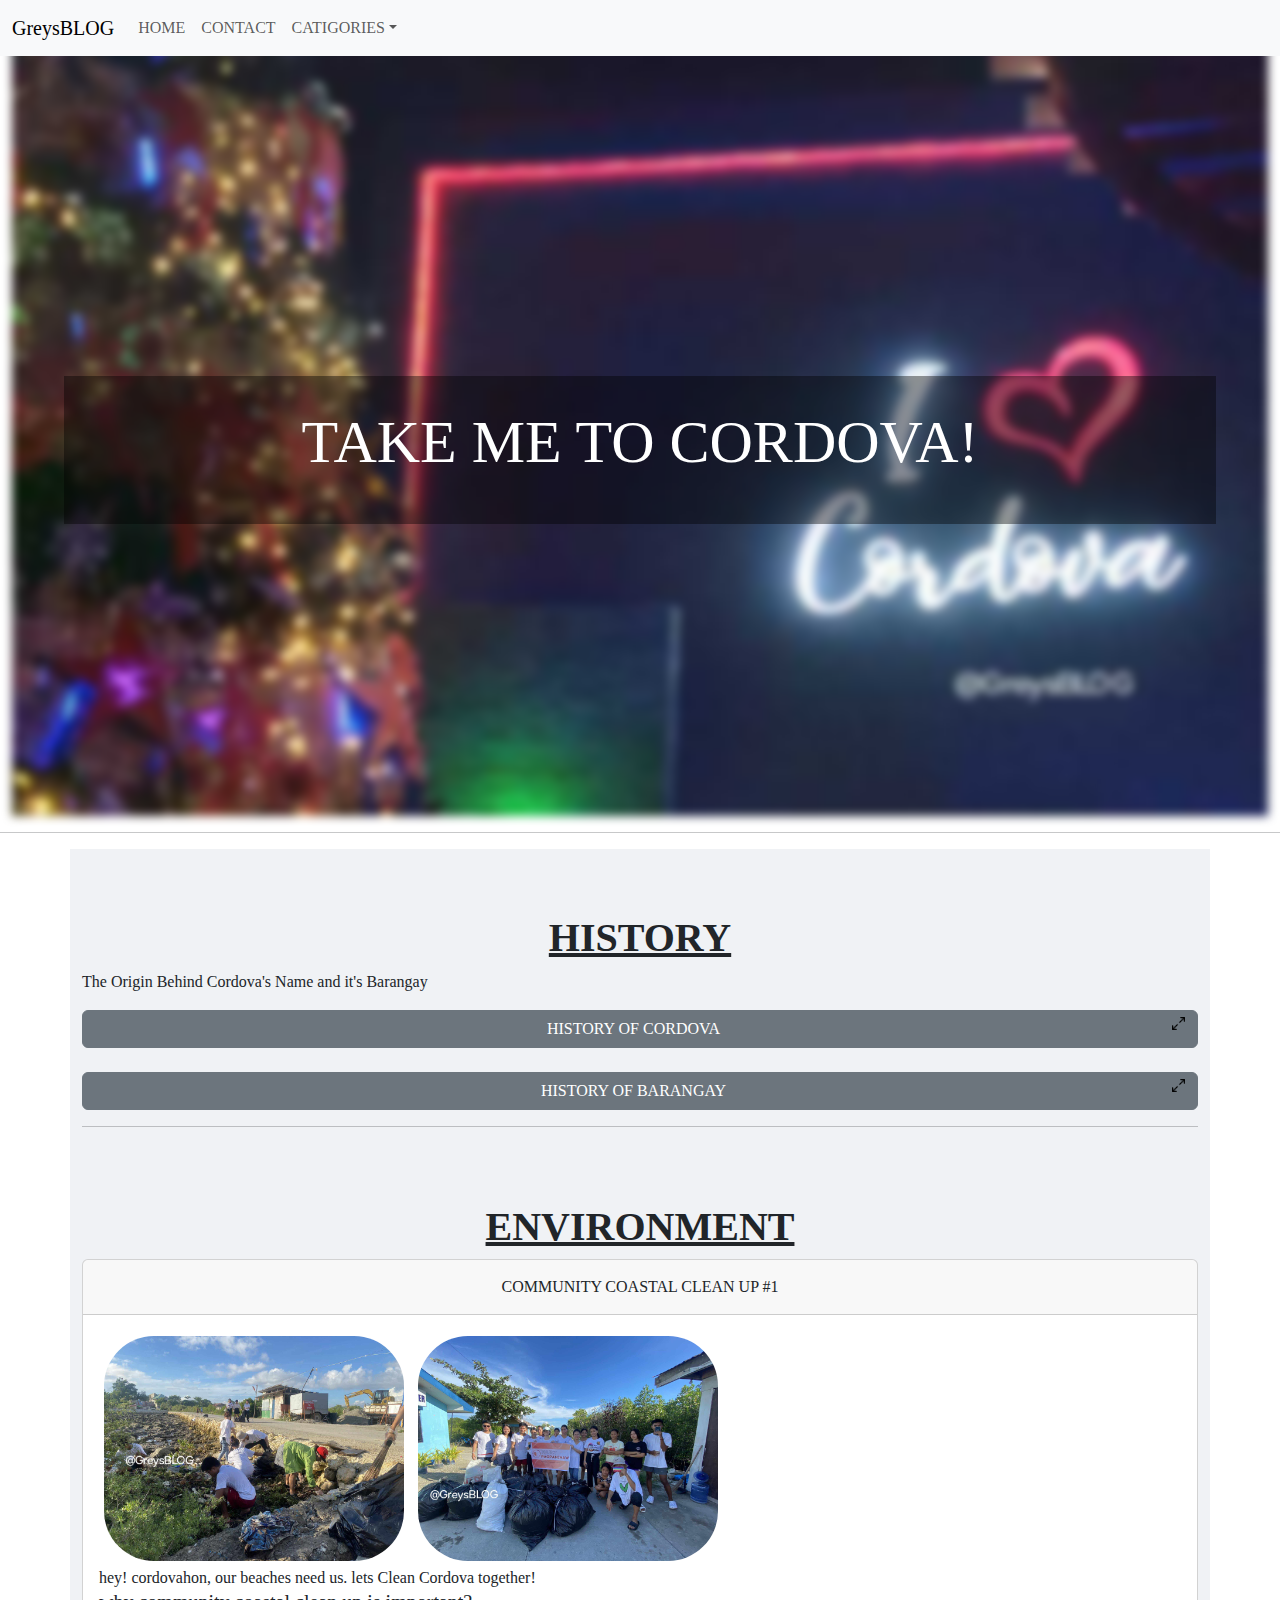
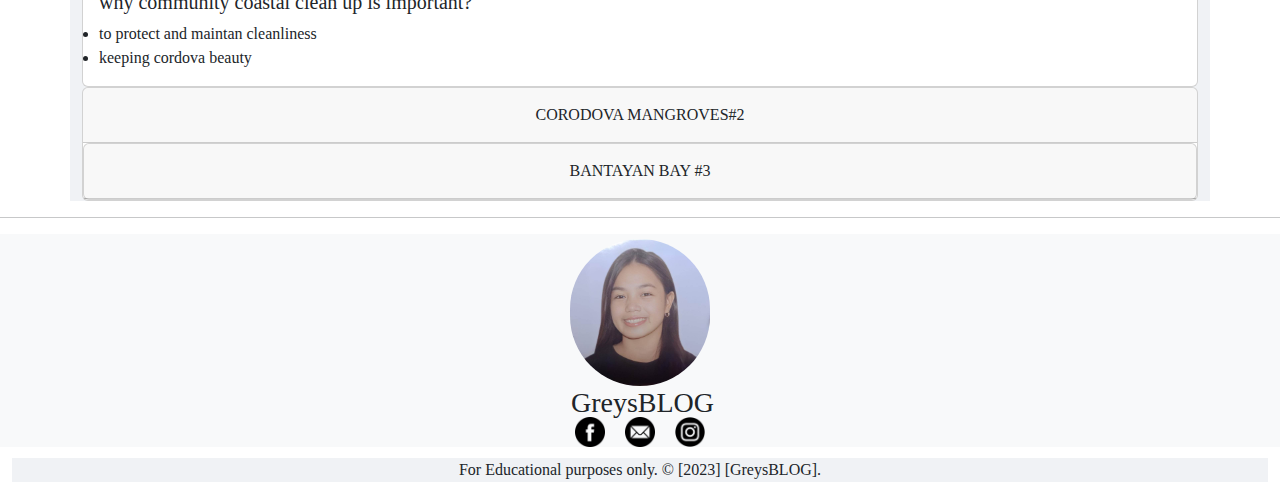
<file: index.html>
<!DOCTYPE html>
<html lang="en">

<head>
    <title>GreysBLOG</title>
    <meta charset="utf-8">
    <meta name="viewport" content="width=device-width, initial-scale=1">
    <link rel="stylesheet" href="blog.css">
    <link href="https://cdn.jsdelivr.net/npm/bootstrap@5.3.2/dist/css/bootstrap.min.css" rel="stylesheet">
    <script src="https://cdn.jsdelivr.net/npm/bootstrap@5.3.2/dist/js/bootstrap.bundle.min.js"></script>
</head>

<body>

    <div class="offcanvas offcanvas-start" tabindex="-1" id="offcanvasLeft" aria-labelledby="offcanvasLeftLabel">
        <div class="offcanvas-header">
            <h5 class="offcanvas-title" id="offcanvasLeftLabel">GreysBLOG</h5>
            <button type="button" class="btn-close text-reset" data-bs-dismiss="offcanvas" aria-label="Close"></button>
        </div>
        <div class="offcanvas-body">
            <nav class="navbar navbar-light">
                <div class="container-fluid">
                    <ul class="navbar-nav">
                        <li class="nav-item">
                            <a class="nav-link" href="#home">HOME</a>
                        </li>
                        <li class="nav-item">
                            <a class="nav-link" href="#contact">CONTACT</a>
                        </li>
                        <li class="nav-item">
                            <a class="nav-link dropdown-toggle" href="#" role="button"
                                data-bs-toggle="dropdown">CATEGORIES</a>
                            <ul class="dropdown-menu">
                                <li><a class="dropdown-item" href="#history">HISTORY</a></li>
                                <li><a class="dropdown-item" href="#environment">ENVIRONMENT</a></li>
                                <li><a class="dropdown-item" href="tourist.html">TOURIST-SPOT</a></li>
                        </li>
                    </ul>
                </div>
            </nav>
        </div>
    </div>
    <nav class="navbar navbar-expand-md navbar-light bg-light fixed-top">
        <div class="container-fluid">
            <button class="navbar-toggler" type="button" data-bs-toggle="offcanvas" data-bs-target="#offcanvasLeft"
                aria-controls="offcanvasLeft">
                <span class="navbar-toggler-icon"></span>
            </button>
            <ul class="navbar-nav">
                <a class="navbar-brand c-black" href="#">GreysBLOG</a>
                <li class="nav-item navbar-collapse collapse">
                    <a class="nav-link" href="#home">HOME</a>
                </li>
                <li class="nav-item navbar-collapse collapse">
                    <a class="nav-link" href="#contact">CONTACT</a>
                </li>
                <li class="nav-item navbar-collapse collapse">
                    <a class="nav-link dropdown-toggle" href="#" role="button" data-bs-toggle="dropdown">CATIGORIES</a>
                    <ul class="dropdown-menu">
                        <li><a class="dropdown-item" href="#history">HISTORY</a></li>
                        <li><a class="dropdown-item" href="#environment">ENVIRONMENT</a></li>
                        <li><a class="dropdown-item" href="tourist.html">TOURIST-SPOT</a></li>
                </li>
            </ul>
        </div>
    </nav>

    <div class="container-fluid mt-3">
    <div id="home">
        <div class="bg-image"></div>

<div class="bg-text">
  <h1 style="font-size:60px">TAKE ME TO CORDOVA!</h1>
  <p class="desc"></p>
</div>

      </div>
      </div><hr>
   
      <div class="container mt-3">
        <div id="history"> 
        <h1 class="title">HISTORY</h1>
        <p>The Origin Behind Cordova's Name and it's Barangay</p>
        
        <button type="button" class="btn btn-secondary" data-bs-toggle="modal" data-bs-target="#myModal1">
            HISTORY OF CORDOVA
            <a><img src="expand (1).png" class="expand"></a>
        </button> <br> <br>
        <button type="button" class="btn btn-secondary" data-bs-toggle="modal" data-bs-target="#myModal2">
            HISTORY OF BARANGAY
            <a><img src="expand (1).png" class="expand"></a>
        </button>
      
      
      <!-- The Modal -->
      <div class="modal" id="myModal1">
        <div class="modal-dialog modal-fullscreen">
          <div class="modal-content">
      
            <!-- Modal Header -->
            <div class="modal-header">
              <h4 class="modal-title">THE ORIGIN BEHIND CORDOVA'S NAME</h4>
              <button type="button" class="btn-close" data-bs-dismiss="modal"></button>
            </div>
      
            <!-- Modal body -->
            <div class="modal-body">
                "CORDOVA is not the original name of the territory it presently represent, nor even the Spanish name "CORDVA". Its territory
                comprises the original original barrios ("balangays" in cebuano) of Gabi, Day-as and Pilipog(actually Pilipog) all od which are 
                located in the southern tip pf Mactan Island. The three balangays became known as the town of Cordova on May 22,1863.
                <br> <br>
                Cordova became a municipality in 1864, and from 1913 up to the present, a total of 15 mayors governed the district.
                However, before being appointed Governor General, in 1858, Rafael Echagüe y Bermingham was representative in the Spanish Congress of Deputies for the province of Cordoba (Spain), so he should have given that name in memory of his previous experiences.
                 the name "CORDOBA"  which means "stark nakedness" and "bare". echague, a spaniard, certainly derived the name CORDOBA, espana.
                 <br><br>
                In addition to Spain and the Philippines, there are other cities or provinces named Cordoba, Cordova or Las Cordobas in Argentina, Colombia, USA and Mexico, all of them founded and named by Spanish, in memory of the Spanish Cordoba or the surname/family name of its founders.
            </div>
      
            <!-- Modal footer -->
            <div class="modal-footer">
              <button type="button" class="btn btn-danger" data-bs-dismiss="modal">Close</button>
            </div>
      
          </div>
        </div>
      </div>

      <div class="modal" id="myModal2">
        <div class="modal-dialog modal-fullscreen">
          <div class="modal-content">
      
            <!-- Modal Header -->
            <div class="modal-header">
              <h4 class="modal-title">THE ORIGIN BEHIND BARANGAY NAME</h4>
              <button type="button" class="btn-close" data-bs-dismiss="modal"></button>
            </div>
      
            <!-- Modal body -->
            <div class="modal-body">
                IBABAO means upper, was separated from Lapu-Lapu City by Pilipog river towars the northwest. 
                <br><br>    
                BANG-BANG was derived from the strength of one Mariano Sumagang who, after a strong typhon that felled
                a big tree im the area, single-handdly lifted it to the amazement and excitement of the people who exclaimed
                in Cebuano: "DILI MA BANGBANG ANG KAKUSGON NIANANG TAWHANA".
                <br> <br>
                BUAGSONG  is a best remembered as the place of Ayong and as the cheif source of bakasi eel, the 
                aphrodisiac delicacy of Cordova.
                <br><br>
                CATARMAN was known earlier as Catarman, which means "traumatizing presence". Its water is salty and taste
                awful, making stranger remark in Cebuano: "katagman man sab ning dapita" (this place is traumatizing).
                 <br><br>
                Except for Ibabao (created in 1913), CATARMAN (establish on May 3, 1922) BUAGSONG AND BANGBANG (1930's)
                The rest of Barangay of Cordova were created after the war: COGON, DAPITAN,SAN MIGUEL, ALEGRIA and GILUTONGAN.
                 <br><br>
                 DAPITAN was sitio Kalanggaman of Pilipog before, the habitat of deffirent species of birds in its forested area.
                 its early settlers were strong enticers (kusog manapit) of the people to live in their place.
                 <br><br>
                 SAN MIGUEL, also a sitio pilipog, was named after its patron saint ST. Micheal, the Archangel, whom the 
                 people considered as their protector,upon Pilipog's conversion as a barrio.
                 <br><br>
                 Alegria was derived from the Spanish word Alegre which meansn merriment.
                 <br><br>
                 GILUTONGAN is the only islet brgy of Cordova, across the gilutongan which is next to surigao
                 deep in depth. it became a brgy. in the 1940's. It got its name from hilot (meaning massage), which 
                 fishermen got after hours of fishing.
            </div>
      
            <!-- Modal footer -->
            <div class="modal-footer">
              <button type="button" class="btn btn-danger" data-bs-dismiss="modal">Close</button>
            </div>
            </div>
          </div>
        </div>
      </div><hr>
      
      <div id="environment">
        <h1 class="title">environment</h1>
            <div id="accordion">
              <div class="card">
                <div class="card-header">
                  <a class="btn" data-bs-toggle="collapse" href="#collapseOne">
                    COMMUNITY COASTAL CLEAN UP #1
                  </a>
                </div>
                <div id="collapseOne" class="collapse show" data-bs-parent="#accordion">
                  <div class="card-body">
                    <img src="coastal.jpg" width="300" class="img-coastal1">
                  
                    <img src="coastal1.jpg" width="300" class="img-coastal2"><br>
                    hey! cordovahon, our beaches need us. lets Clean Cordova together!
                    <h5>why community coastal clean up is important?</h5>
                    <li>to protect and maintan cleanliness</li>
                    <li>keeping cordova beauty</li>
                  </div>
                </div>
              </div>
              <div class="card">
                <div class="card-header">
                  <a class="collapsed btn" data-bs-toggle="collapse" href="#collapseTwo">
                  CORODOVA MANGROVES#2
                </a>
                </div>
                <div id="collapseTwo" class="collapse" data-bs-parent="#accordion">
                  <div class="card-body">
                    <img src="mangroves.png" width="300" class="center">
                    In Cordova, mangroves are  homes for sea creatures. But sometimes, trash hurts them.  needed to cleaning up to keep our mangroves strong. It makes our place safe and the mangroves happy.
                </div>
              </div>
              <div class="card">
                <div class="card-header">
                  <a class="collapsed btn" data-bs-toggle="collapse" href="#collapseThree">
                  BANTAYAN BAY #3
                  </a>
                </div>
                <div id="collapseThree" class="collapse" data-bs-parent="#accordion">
                  <div class="card-body">
                     BANATAYAN BAY CORDOVA: OUR HOME NATURE.
                     <img src="bantayan3.jpg" width="300" height="200" class="center">
                     <br><br>
                     In Cordova, Philippines, Bantayan Bay is  a special place full of colorful reefs and fish.
                     <br><br>
                     People fish here for jobs and food but there's too much fishing and trash in the water.
                      <br> <br>
                      Some people are fixing this. They're teaching better fishing and cleaning up the bay. This helps keep our home beautiful and the fish happy
                  </div>
                </div>
              </div>
            </div>
          </div>
      </div>     
     </div> <hr>
       
    
        <div class="container-fluid bg-light">
        <div id="contact">
            <!-- Your content here, replace this comment with your image -->
            <img src="greys.png"  width="140" class="center" >
            <h3>GreysBLOG</h3>
            <p class="footer">For Educational purposes only. © <span id="year">[2023]</span> [GreysBLOG].</p>
        </div>

        <div id="social-icons">
            
            <!-- Replace these links with your social media profiles -->
            <a href="your-facebook-link" target="_blank"><img src="facebook.png" alt="Facebook"></a>
            <a href="your-gmail-link" target="_blank"><img src="email.png" alt="Gmail"></a>
            <a href="your-instagram-link" target="_blank"><img src="instagram.png" alt="Instagram"></a>
        </div> 
      </div> 
     
</body>

</html>
</file>
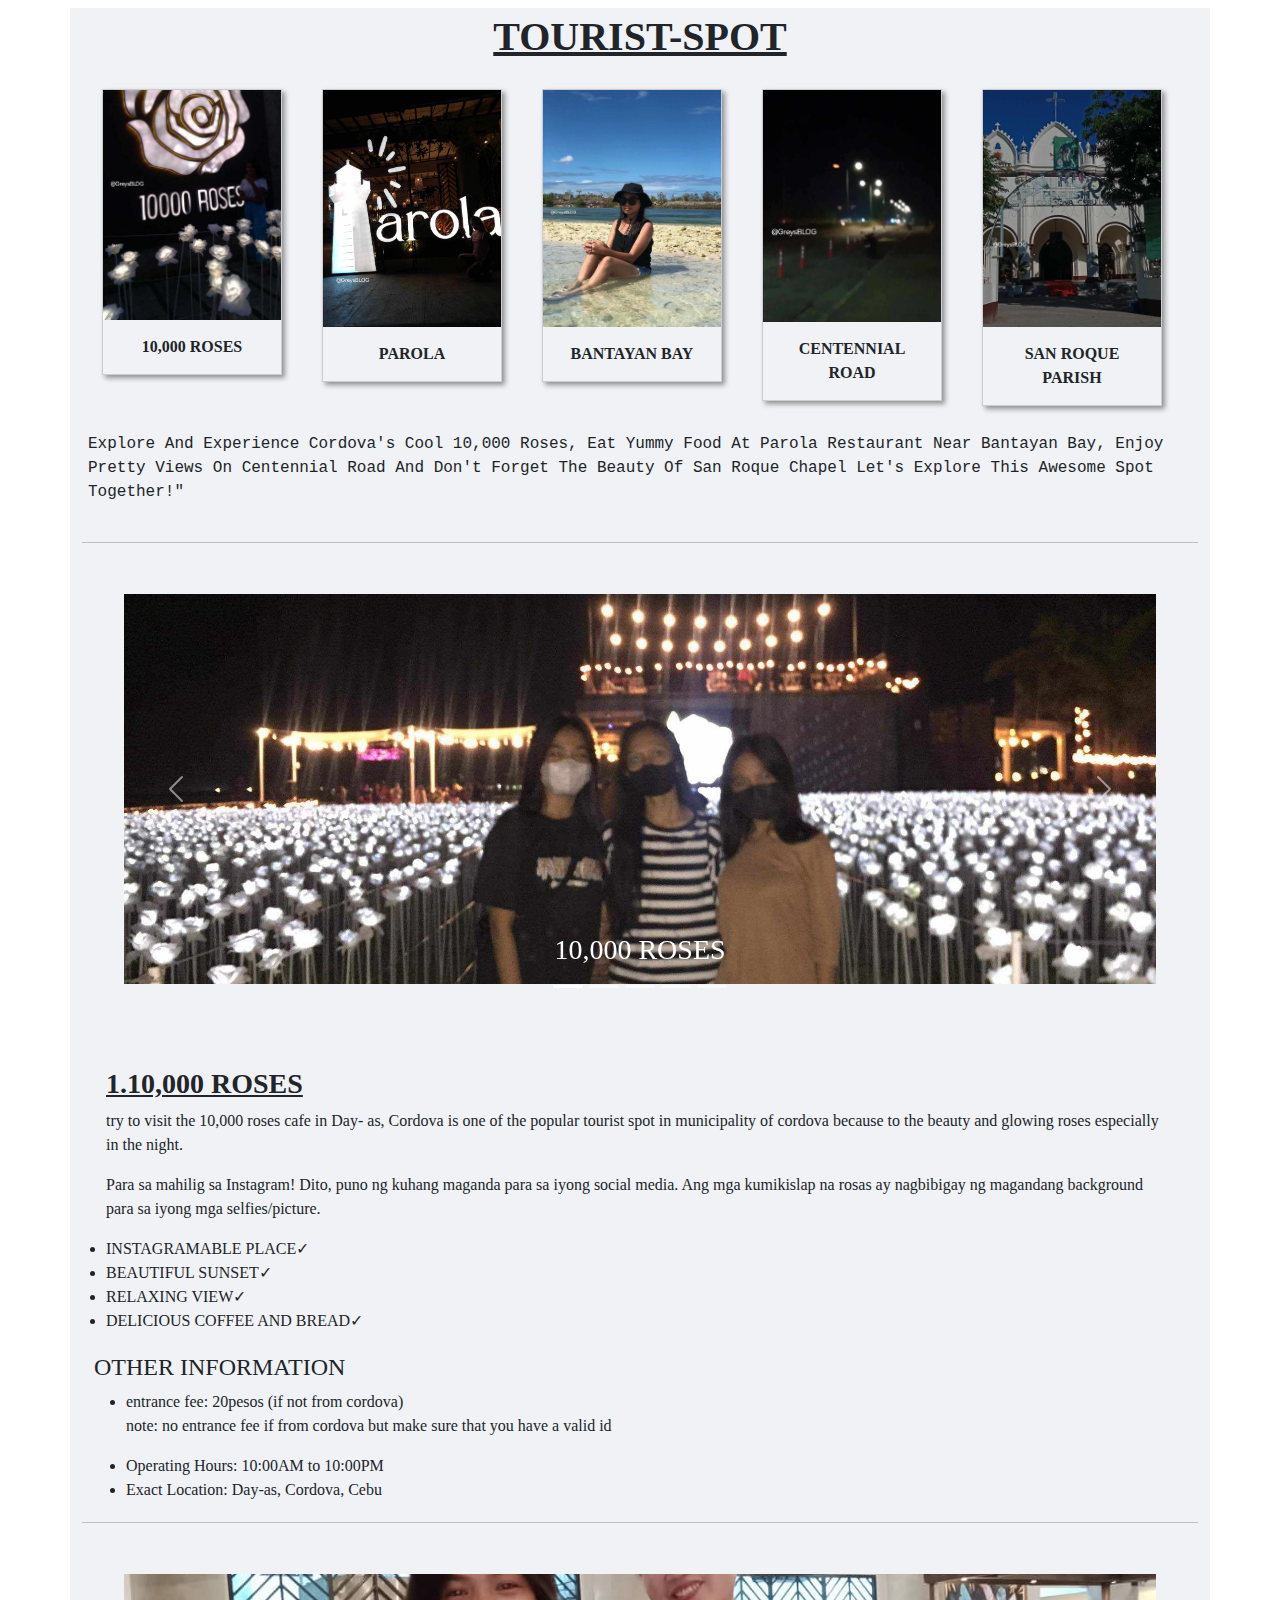
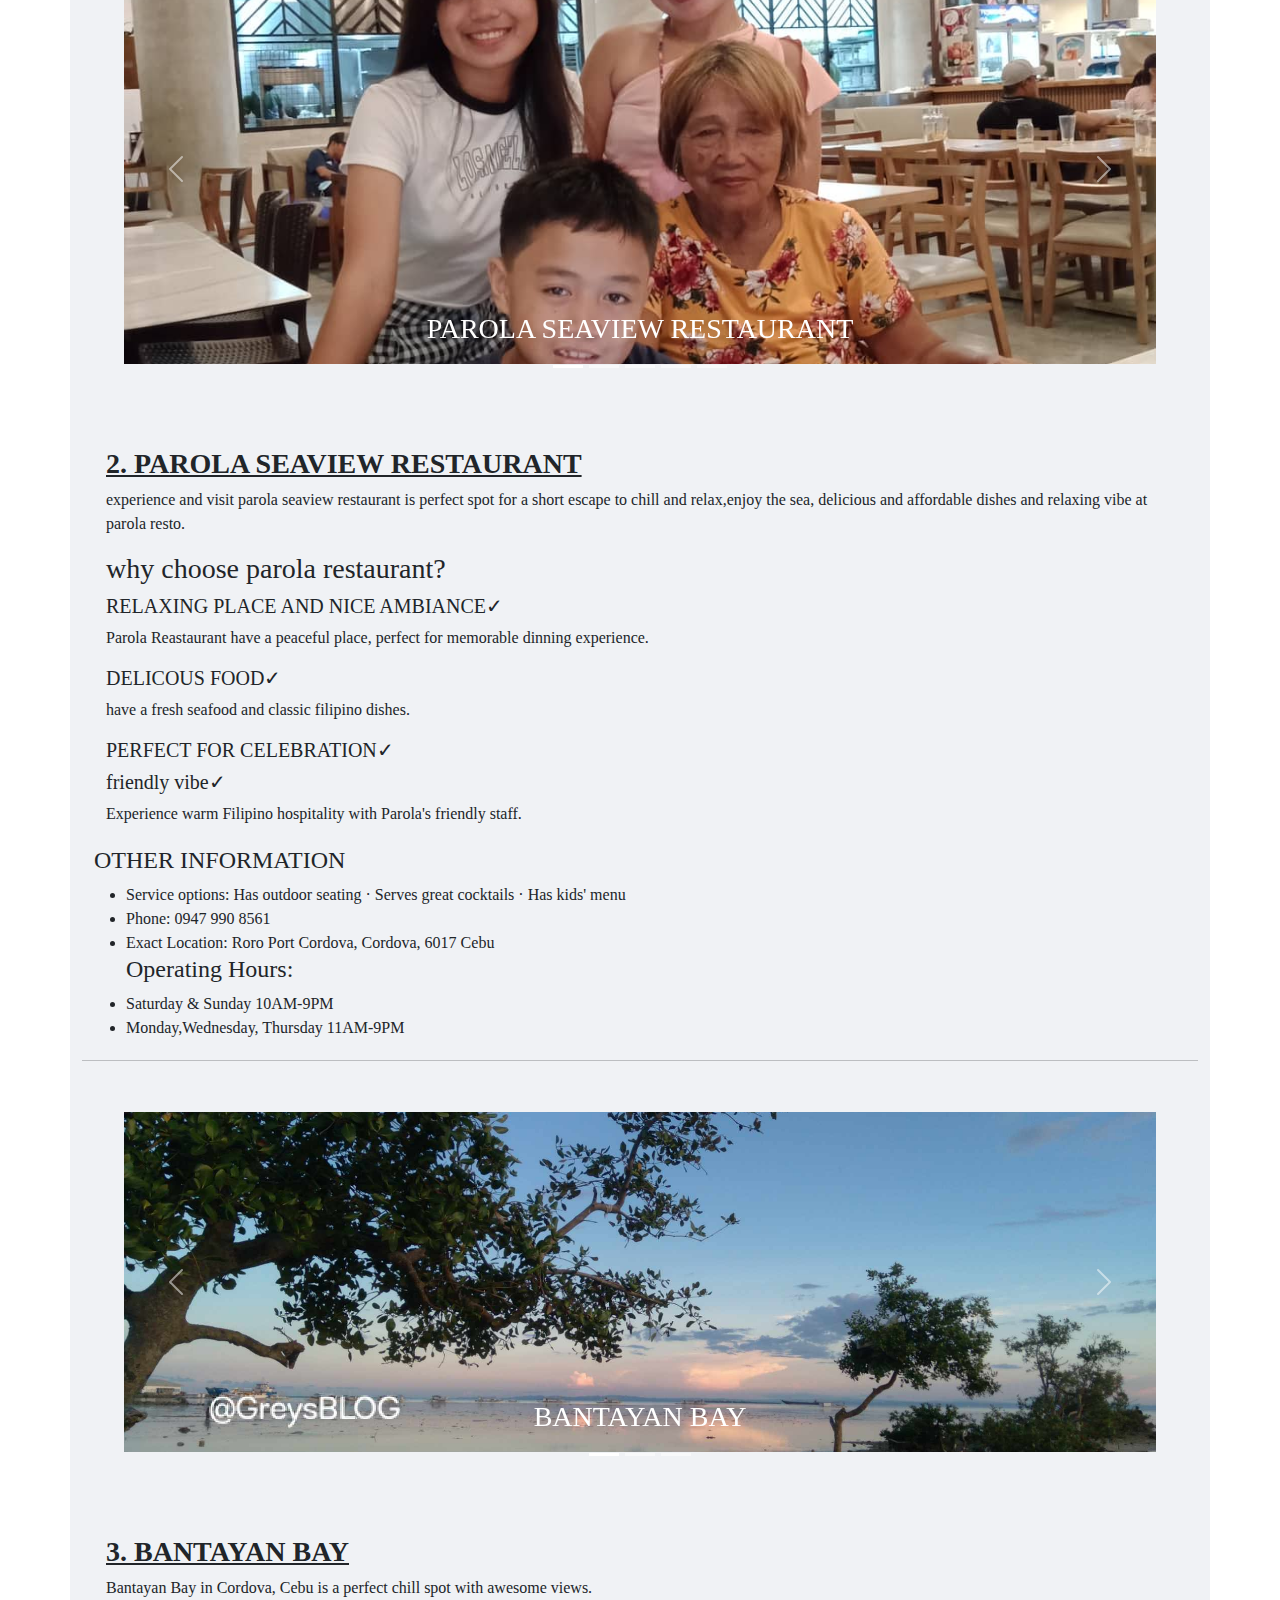
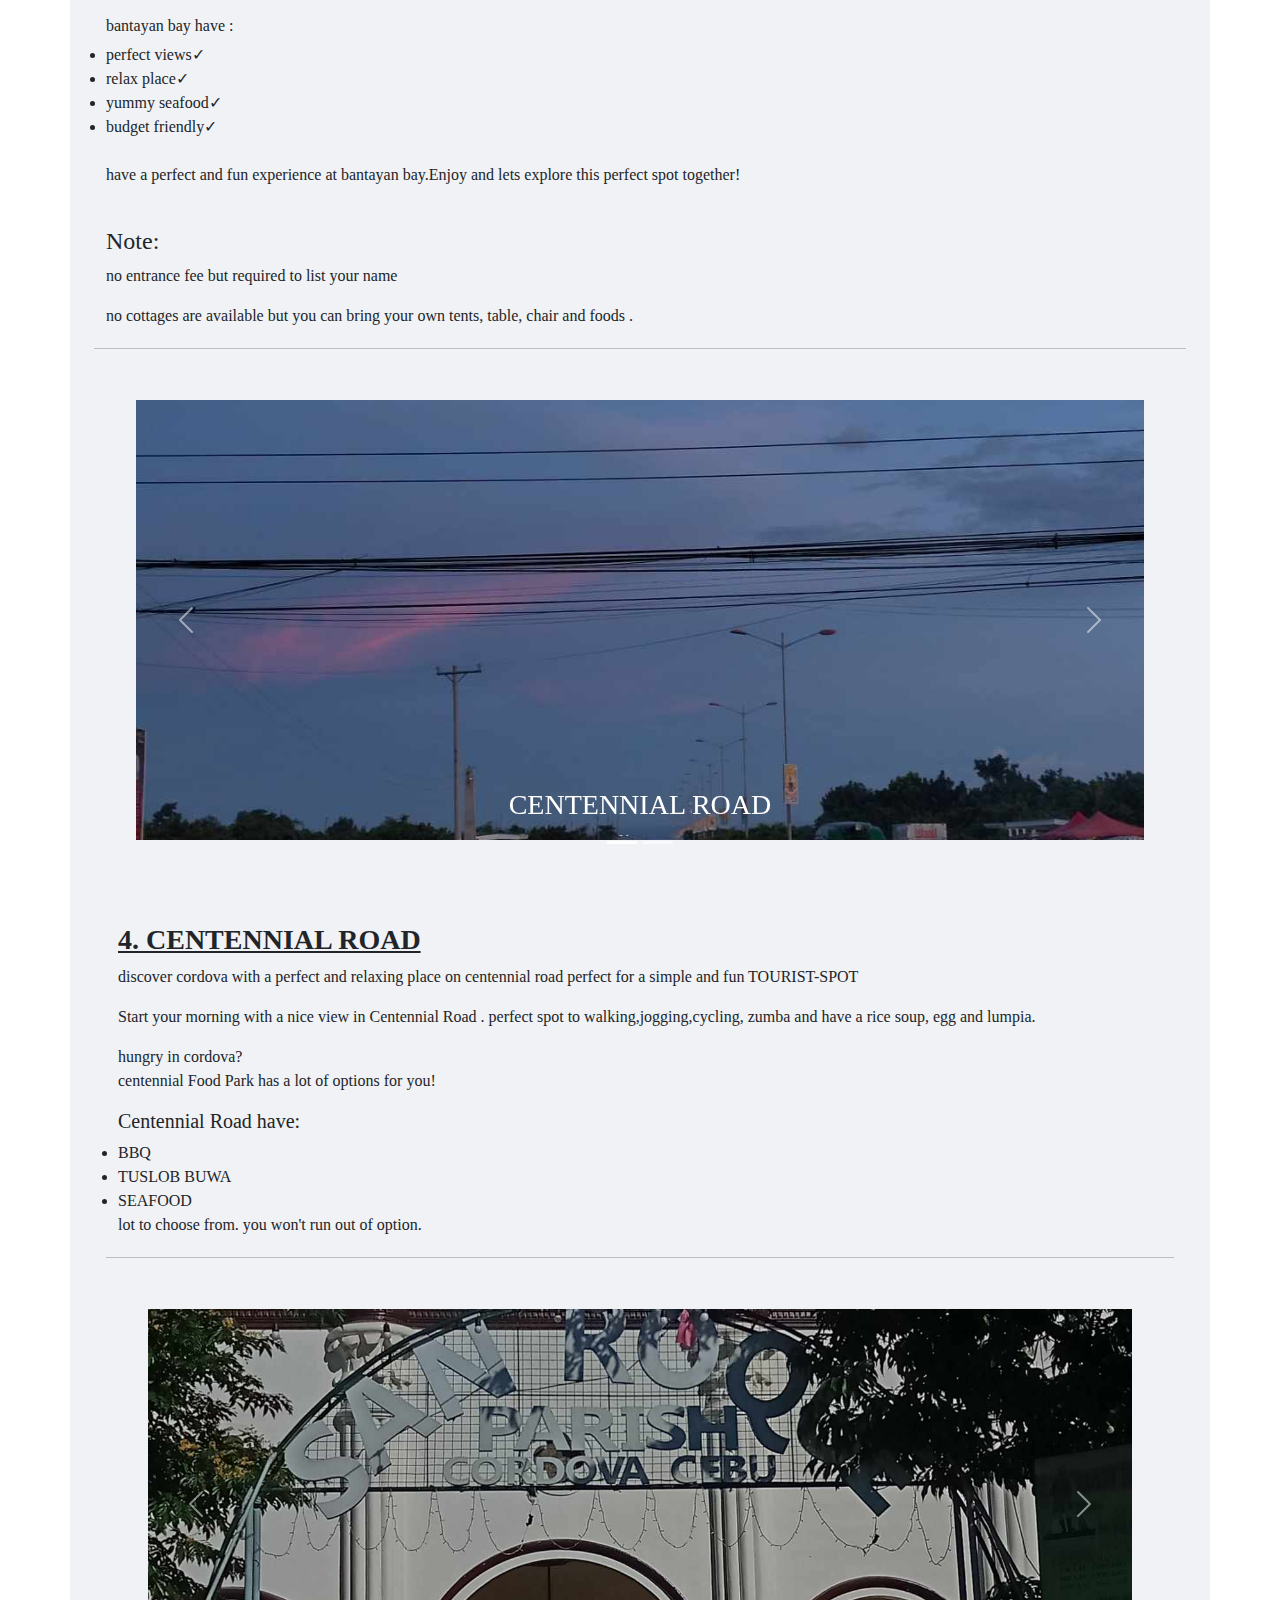
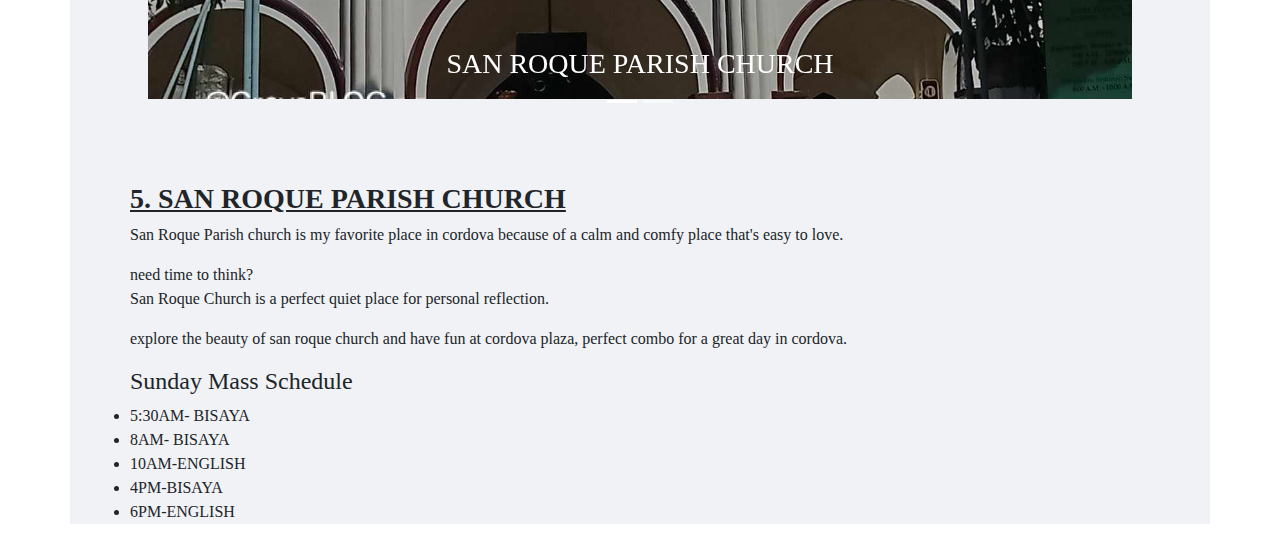
<file: tourist.html>
<!DOCTYPE html>
<html lang="en">
<head>
    <meta charset="UTF-8">
    <meta http-equiv="X-UA-Compatible" content="IE=edge">
    <meta name="viewport" content="width=device-width, initial-scale=1.0">
    <link rel="stylesheet" href="tourist.css">
    <link href="https://cdn.jsdelivr.net/npm/bootstrap@5.3.2/dist/css/bootstrap.min.css" rel="stylesheet">
    <script src="https://cdn.jsdelivr.net/npm/bootstrap@5.3.2/dist/js/bootstrap.bundle.min.js"></script>
    <title>TOURIST-SPOT</title>
</head>
   

<body>
    <div class=" container">
            <h1 class="title">TOURIST-SPOT</h1>
            <div class="responsive">
                <div class="gallery">
                  <a target="_blank" href="tenki.jpg">
                    <img src="tenki.jpg" width="600" height="400">
                  </a>
                  <div class="desc">10,000 roses</div>
                </div>
              </div>
              
              
              <div class="responsive">
                <div class="gallery">
                  <a target="_blank" href="parola.jpg">
                    <img src="parola.jpg" alt="Forest" width="600" height="400">
                  </a>
                  <div class="desc">PAROLA </div>
                </div>
              </div>
              
              <div class="responsive">
                <div class="gallery">
                  <a target="_blank" href="bantayan.jpg">
                    <img src="bantayan.jpg"  width="600" height="400">
                  </a>
                  <div class="desc">BANTAYAN BAY</div>
                </div>
              </div>
              
              <div class="responsive">
                <div class="gallery">
                  <a target="_blank" href="centennial.jpg">
                    <img src="centennial.jpg"width="600" height="400">
                  </a>
                  <div class="desc">CENTENNIAL ROAD</div>
                </div>
              </div>

              <div class="responsive">
                <div class="gallery">
                  <a target="_blank" href="church.jpg">
                    <img src="church.jpg"width="600" height="400">
                  </a>
                  <div class="desc">SAN ROQUE PARISH</div>
                </div>
              </div>
              
              <div class="clearfix"></div>
              
              <div style="padding:6px;">
                <p class="brief-description">Explore and Experience Cordova's cool 10,000 roses, eat yummy food at Parola Restaurant near Bantayan Bay, enjoy pretty views on Centennial Road and don't forget the  beauty of San Roque Chapel Let's explore this awesome spot together!"</p>    
        </div> <hr>

        <div class="container">

    <!-- Carousel -->
    <div id="demo1" class="carousel slide" data-bs-ride="carousel">
    
      <!-- Indicators/dots -->
      <div class="carousel-indicators">
        <button type="button" data-bs-target="#demo1" data-bs-slide-to="0" class="active"></button>
        <button type="button" data-bs-target="#demo1" data-bs-slide-to="1"></button>
        <button type="button" data-bs-target="#demo1" data-bs-slide-to="2"></button>
        <button type="button" data-bs-target="#demo1" data-bs-slide-to="3"></button>
        <button type="button" data-bs-target="#demo1" data-bs-slide-to="4"></button>
      </div>
      
      <!-- The slideshow/carousel -->
      <div class="carousel-inner">
        <div class="carousel-item active">
          <img src="tenki1.jpg" alt="Los Angeles" class="d-block" width="100%" height="450" >
          <div class="carousel-caption">
            <h3>10,000 ROSES</h3>
            
          </div>
        </div>
        
        <div class="carousel-item">
          <img src="tenki2.jpg" alt="Chicago" class="d-block" width="100%" height="450" >
          <div class="carousel-caption">
            <h3>10,000 ROSES</h3>
           
          </div> 
        </div>
        
        <div class="carousel-item">
          <img src="tenki3.jpg" alt="New York" class="d-block" width="100%" height="450" >
          <div class="carousel-caption">
            <h3>10,000 ROSES</h3>
         
          </div> 
        </div>
        
        <div class="carousel-item">
            <img src="tenki4.jpg" alt="New York" class="d-block" width="100%" height="450" >
            <div class="carousel-caption">
              <h3>10,000 ROSES</h3>
             
            </div> 
          </div>
          
          <div class="carousel-item">
            <img src="tenki5.jpg" alt="New York" class="d-block" width="100%" height="450" >
            <div class="carousel-caption">
              <h3>10,000 ROSES</h3>
              
         
            </div> 
          </div>
      </div>
      
      <!-- Left and right controls/icons -->
      <button class="carousel-control-prev" type="button" data-bs-target="#demo1" data-bs-slide="prev">
        <span class="carousel-control-prev-icon"></span>
      </button>
      <button class="carousel-control-next" type="button" data-bs-target="#demo1" data-bs-slide="next">
        <span class="carousel-control-next-icon"></span>
      </button>
    </div>
    
    <div class="container mt-5">
      <h3 class="first">1.10,000 ROSES</h3>
      <p> try to visit the 10,000 roses cafe in Day- as, Cordova is one of the popular tourist spot in municipality of cordova because to the beauty and glowing roses especially in the night.</p>
            <p>
              Para sa mahilig sa Instagram! Dito, puno ng kuhang maganda para sa iyong social media. Ang mga kumikislap na rosas ay nagbibigay ng magandang background para sa iyong mga selfies/picture.</p>
              <li>INSTAGRAMABLE PLACE✓</li>
              <li>BEAUTIFUL SUNSET✓</li>
              <li>RELAXING VIEW✓</li>
              <li>DELICIOUS COFFEE AND BREAD✓</li>
            
          </div>
                 <h4 > OTHER INFORMATION</h4>   
               <ul>
                <li>entrance fee: 20pesos (if not from cordova)</li>
                <p>  note: no entrance fee if from cordova but make sure that you have a valid id</p>
                 <li>Operating Hours: 10:00AM to 10:00PM</li>
                 <li>Exact Location: Day-as, Cordova, Cebu</li>
               </ul>
            </div><hr>
            <div class="container">

                <!-- Carousel -->
                <div id="demo2" class="carousel slide" data-bs-ride="carousel">
                
                  <!-- Indicators/dots -->
                  <div class="carousel-indicators">
                    <button type="button" data-bs-target="#demo2" data-bs-slide-to="0" class="active"></button>
                    <button type="button" data-bs-target="#demo2" data-bs-slide-to="1"></button>
                    <button type="button" data-bs-target="#demo2" data-bs-slide-to="2"></button>
                    <button type="button" data-bs-target="#demo2" data-bs-slide-to="3"></button>
                    <button type="button" data-bs-target="#demo2" data-bs-slide-to="4"></button>
                  </div>
                  
                  <!-- The slideshow/carousel -->
                  <div class="carousel-inner">
                    <div class="carousel-item active">
                      <img src="parola1.jpg" alt="Los Angeles" class="d-block" width="100%" height="450" >
                      <div class="carousel-caption">
                        <h3>PAROLA SEAVIEW RESTAURANT</h3>
                    
                      </div>
                    </div>
                    
                    <div class="carousel-item">
                      <img src="parola2.jpg" alt="Chicago" class="d-block" width="100%" height="450" >
                      <div class="carousel-caption">
                        <h3>PAROLA SEAVIEW RESTAURANT</h3>
                        
                      </div> 
                    </div>
                    
                    <div class="carousel-item">
                      <img src="parola3.jpg" alt="New York" class="d-block" width="100%" height="450" >
                      <div class="carousel-caption">
                        <h3>PAROLA SEAVIEW RESTAURANT</h3>
                      
                      </div> 
                    </div>
                    
                    <div class="carousel-item">
                        <img src="parola4.jpg" alt="New York" class="d-block" width="100%" height="450" >
                        <div class="carousel-caption">
                            <h3>PAROLA SEAVIEW RESTAURANT</h3>
                          
                        </div> 
                      </div>
                      
                      <div class="carousel-item">
                        <img src="parola5.jpg" alt="New York" class="d-block" width="100%" height="450" >
                        <div class="carousel-caption">
                            <h3>PAROLA SEAVIEW RESTAURANT</h3>
                         
    
                        </div> 
                      </div>
                  </div>
                  
                  <!-- Left and right controls/icons -->
                  <button class="carousel-control-prev" type="button" data-bs-target="#demo2" data-bs-slide="prev">
                    <span class="carousel-control-prev-icon"></span>
                  </button>
                  <button class="carousel-control-next" type="button" data-bs-target="#demo2" data-bs-slide="next">
                    <span class="carousel-control-next-icon"></span>
                  </button>
                </div> 
                
                <div class="container mt-5">
                    <h3 class="sec">2. PAROLA SEAVIEW RESTAURANT</h3>  
                      <p>experience and visit parola seaview restaurant is perfect spot for a short escape to chill and relax,enjoy the sea, delicious and affordable dishes and relaxing vibe at parola resto. </p>
                        
                       <h3> why choose parola restaurant?</h3>
                       <h5>RELAXING PLACE AND NICE AMBIANCE✓</h5>
                       <p>Parola Reastaurant have a peaceful place, perfect for memorable dinning experience.</p>
                        <h5>DELICOUS FOOD✓</h5>
                        <p>have a fresh seafood and classic filipino dishes.</p>
                        <h5>PERFECT FOR CELEBRATION✓</h5>
                        <h5>friendly vibe✓</h5>
                        <p>Experience warm Filipino hospitality with Parola's friendly staff.</p>
                    
                    </div>
                    <h4> OTHER INFORMATION</h4>   
                    <ul>
                    <li>Service options: Has outdoor seating · Serves great cocktails · Has kids' menu</li>
                    <li>Phone: 0947 990 8561</li>
                    <li>Exact Location: Roro Port Cordova, Cordova, 6017 Cebu</li>
                     <h4>Operating Hours:</h4>
                     <li>Saturday & Sunday	10AM-9PM</li>
                     <li>Monday,Wednesday, Thursday	11AM-9PM</li>
                    </ul>
                    </div> <hr>
                    <div class="container">

                        <!-- Carousel -->
                        <div id="demo3" class="carousel slide" data-bs-ride="carousel">
                        
                          <!-- Indicators/dots -->
                          <div class="carousel-indicators">
                            <button type="button" data-bs-target="#demo3" data-bs-slide-to="0" class="active"></button>
                            <button type="button" data-bs-target="#demo3" data-bs-slide-to="1"></button>
                            <button type="button" data-bs-target="#demo3" data-bs-slide-to="2"></button>
                            
                           
                          </div>
                          
                          <!-- The slideshow/carousel -->
                          <div class="carousel-inner">
                            <div class="carousel-item active">
                              <img src="bantayan3.jpg" alt="Los Angeles" class="d-block" width="100%" height="400" >
                              <div class="carousel-caption">
                                <h3>BANTAYAN BAY</h3>
                                
                              </div>
                            </div>
                            
                            <div class="carousel-item">
                              <img src="bantayan2.jpg" alt="Chicago" class="d-block" width="100%" height="400" >
                              <div class="carousel-caption">
                                <h3>BANTAYAN BAY</h3>
                               
                              </div> 
                            </div>

                            
                            <div class="carousel-item">
                                <img src="bantayan1.jpg" alt="Chicago" class="d-block" width="100%" height="400" >
                                <div class="carousel-caption">
                                  <h3>BANTAYAN BAY</h3>
                                 
                                </div> 
                              </div>
                          </div>
                          
                          <!-- Left and right controls/icons -->
                          <button class="carousel-control-prev" type="button" data-bs-target="#demo3" data-bs-slide="prev">
                            <span class="carousel-control-prev-icon"></span>
                          </button>
                          <button class="carousel-control-next" type="button" data-bs-target="#demo3" data-bs-slide="next">
                            <span class="carousel-control-next-icon"></span>
                          </button>
                        </div> 
                        
                        <div class="container mt-5">
                            <h3 class="sec">3. bantayan bay</h3> 
                              <p>Bantayan Bay in Cordova, Cebu is a perfect chill spot with awesome views.</p>
                              <h6>bantayan bay have :</h6>
                               <li>perfect views✓</li>
                                <li>relax place✓</li>
                                <li>yummy seafood✓</li>
                                <li>budget friendly✓</li> <br>

                                <p>have a perfect and fun experience at bantayan bay.Enjoy and lets explore this perfect spot together! </p> <br>
                        

                              <h4>Note:</h4>
                              <p>no entrance fee but required to list your name</p>
                              <p>no cottages are available but you can bring your own tents, table, chair and foods .</p>
                            
                            </div> <hr>

                            <div class="container">

                                <!-- Carousel -->
                                <div id="demo4" class="carousel slide" data-bs-ride="carousel">
                                
                                  <!-- Indicators/dots -->
                                  <div class="carousel-indicators">
                                    <button type="button" data-bs-target="#demo4" data-bs-slide-to="0" class="active"></button>
                                    <button type="button" data-bs-target="#demo4" data-bs-slide-to="1"></button>
                                    
                                    
                                   
                                  </div>
                                  
                                  <!-- The slideshow/carousel -->
                                  <div class="carousel-inner">
                                    <div class="carousel-item active">
                                      <img src="centennial1.jpg" alt="Los Angeles" class="d-block" width="100%" height="500" >
                                      <div class="carousel-caption">
                                        <h3>CENTENNIAL ROAD</h3>
                                        
                                      </div>
                                    </div>
                                    
                                    <div class="carousel-item">
                                      <img src="centennial2.jpg" alt="Chicago" class="d-block" width="100%" height="500" >
                                      <div class="carousel-caption">
                                        <h3>CENTENNIAL ROAD</h3>
                                       
                                      </div> 
                                    </div>
                                   
                                  </div>
                                  
                                  <!-- Left and right controls/icons -->
                                  <button class="carousel-control-prev" type="button" data-bs-target="#demo4" data-bs-slide="prev">
                                    <span class="carousel-control-prev-icon"></span>
                                  </button>
                                  <button class="carousel-control-next" type="button" data-bs-target="#demo4" data-bs-slide="next">
                                    <span class="carousel-control-next-icon"></span>
                                  </button>
                                </div> 
                                
                                <div class="container mt-5">
                                    <h3 class="sec">4. centennial road</h3> 
                                    <p>discover cordova with a perfect and relaxing place on centennial road perfect for a simple and fun TOURIST-SPOT</p> 
                                      <p>Start your morning with a nice view in Centennial Road . perfect spot to walking,jogging,cycling, zumba and have a rice soup, egg and lumpia.</p>
                                      <p>hungry in cordova? <br> centennial Food Park has a lot of options for you!</p>
                                      <h5>Centennial Road have:</h5>
                                      <li>BBQ</li>
                                      <li>TUSLOB BUWA</li>
                                      <li>SEAFOOD</li>
                                      <p>lot to choose from. you won't run out of option.</p>
                                   
                                    </div><hr>
                           

                                    <div class="container">

                                        <!-- Carousel -->
                                        <div id="demo5" class="carousel slide" data-bs-ride="carousel">
                                        
                                          <!-- Indicators/dots -->
                                          <div class="carousel-indicators">
                                            <button type="button" data-bs-target="#demo5" data-bs-slide-to="0" class="active"></button>
                                            <button type="button" data-bs-target="#demo5" data-bs-slide-to="1"></button>
                                          </div>
                                          
                                          <!-- The slideshow/carousel -->
                                          <div class="carousel-inner">
                                            <div class="carousel-item active">
                                              <img src="church.jpg" class="d-block" width="100%" height="450" >
                                              <div class="carousel-caption">
                                                <h3>SAN ROQUE PARISH CHURCH</h3>
                                              </div>
                                            </div>
                                            
                                            <div class="carousel-item">
                                              <img src="church2.jpg"  class="d-block" width="100%" height="450" >
                                              <div class="carousel-caption">
                                                <h3>PLAZA</h3>
                                              </div> 
                                            </div>
                                          </div>
                                          
                                          <!-- Left and right controls/icons -->
                                          <button class="carousel-control-prev" type="button" data-bs-target="#demo5" data-bs-slide="prev">
                                            <span class="carousel-control-prev-icon"></span>
                                          </button>
                                          <button class="carousel-control-next" type="button" data-bs-target="#demo5" data-bs-slide="next">
                                            <span class="carousel-control-next-icon"></span>
                                          </button>
                                        </div> 
                                        
                                        <div class="container mt-5">
                                            <h3 class="sec">5. san roque parish church</h3>  
                                              <p>San Roque Parish church is my favorite place in cordova because of a calm and comfy place that's easy to love.</p>
                                              <p>need time to think? <br> San Roque Church is a perfect  quiet place for personal reflection. </p>
                                               <p>explore the beauty of san roque church and have fun at cordova plaza, perfect combo for a great day in cordova.</p>
                                             <h4> Sunday Mass Schedule</h4>
                                              <li> 5:30AM- BISAYA</li>
                                              <li>8AM- BISAYA</li>
                                              <li>10AM-ENGLISH</li>
                                              <li>4PM-BISAYA</li>
                                              <li>6PM-ENGLISH</li>
                                                
                                           
                                            </div>
                    
         

</body>
</html>
</file>
<file: blog.css>
*{
    padding: 0;
    margin: 0;
    font-family: consolas;
}

html {
    scroll-behavior: smooth;
}

#home {
    width: 100%;
    height: 800px;
    padding-left: 0;
    padding-right: 0;
}

#history{
    padding-top: 60px;
    width: 100%;
    height: 100%;
}

#environment {
    padding-top: 60px;
    width: 100%;
    height: 100%px;
}

#contact {
    padding-top: 5px;
    width: 100%;
    height: 90px;
}

.navbar a:hover {
    background-color: #f0f2f5;
    color: black;
}

.offcanvas ul li a:hover {
    background-color: #f0f2f5;
}

div.gallery {
    width: 90%;
    float: left;
    margin: 50px;
    border: 1px solid #ccc;
    box-shadow: 3px 3px 5px rgba(0,0,0, 0.4);
  }
  
  div.gallery:hover {
    border: 1px solid #777;
  }
  
  div.gallery img {
    width: 100%;
    height: 450px;
  }
  
  div.desc {
    font-weight: bolder;
    padding: 15px;
    text-align: center;
    text-transform: uppercase;
  }
  .container {
    height: 100%;
    margin-top: 8px;
    padding-top: 5px;
    background-color:#f0f2f5;
}

.title {
    text-decoration: underline;
    text-transform: uppercase;
    text-align: center;
    font-weight: bolder;
}

.history-cordova {
    border: 1px solid black;
    border-radius: 5px;
}

.footer {
    text-align: center;
    background-color: #f0f2f5;
}
.center {
    display: block;
    margin-left: auto;
    margin-right: auto;
    border-radius: 70px;
  }

#social-icons {
    display: flex;
    padding-top: 90px;
    justify-content: center;
    margin-top: 3px;
}

#social-icons img {
    width: 30px;
    margin: 0 10px;
}

h3 {
    padding-bottom: 30px;
    text-align: center;
    padding-left: 5px;
}

.bg-text {
    background-color: rgb(0,0,0); /* Fallback color */
    background-color: rgba(0,0,0, 0.4); /* Black w/opacity/see-through */
    color: white;
    font-weight: bold;
    position: absolute;
    top: 50%;
    left: 50%;
    transform: translate(-50%, -50%);
    z-index: 2;
    width: 90%;
    padding: 30px;
    text-align: center;
    font-family: Arial, Helvetica, sans-serif;
  }

  .bg-image {
    /* The image used */
    background-image: url("bg-home.jpg");
    
    /* Add the blur effect */
    filter: blur(5px);
    -webkit-filter: blur(5px);
    
    /* Full height */
    height: 100%; 
    
    /* Center and scale the image nicely */
    background-position: center;
    background-repeat: no-repeat;
    background-size: cover;
  }

  * {
    box-sizing: border-box;
  }

  .btn {
    width:100%;
    border: 1px solid black ;
    justify-content: center;
    margin-left: auto;
    margin-right: auto;


  }

  .expand {
   float: inline-end;
   width: 13px;
   
  }

  .center {
    
    margin-left: auto;
    margin-right: auto;
 
  }

  .img-coastal1 {
    margin: 5px;
    border-radius: 50px;
  }

  .img-coastal2 {
    margin: 5px;
    border-radius: 50px;
  }
</file>
<file: tourist.css>
* {
    padding: 0;
    margin: 0;
    font-family: consolas; 
  
}

h1 {
    text-align: center;
    
  }
  
  div.gallery {
    width: 180px;
    float: left;
    margin: 20px;
    border: 1px solid #ccc;
    box-shadow: 3px 3px 5px rgba(0,0,0, 0.4);
  }
  
  div.gallery:hover {
    border: 1px solid #777;
  }
  
  div.gallery img {
    width: 100%;
    height: auto;
  }
  
  div.desc {
    font-weight: bolder;
    padding: 15px;
    text-align: center;
    text-transform: uppercase;
  }
  


.container {
    height: 100%;
    margin-top: 8px;
    padding-top: 5px;
    background-color:#f0f2f5;
    margin-bottom: 20px;
}

.title {
    text-decoration: underline;
    text-transform: uppercase;
    text-align: center;
    font-weight: bolder;
}

.brief-description {
    font-family: monospace;
    text-transform: capitalize;
}

.first {
    text-decoration: underline;
    font-weight: bolder;
}

h6 {
    font-weight: bold;
}

.sec {
    text-decoration: underline;
    font-weight: bolder;
    text-transform: uppercase;
}

.carousel-item img {
    padding: 30px;
    object-fit:cover;
    
}
</file>
